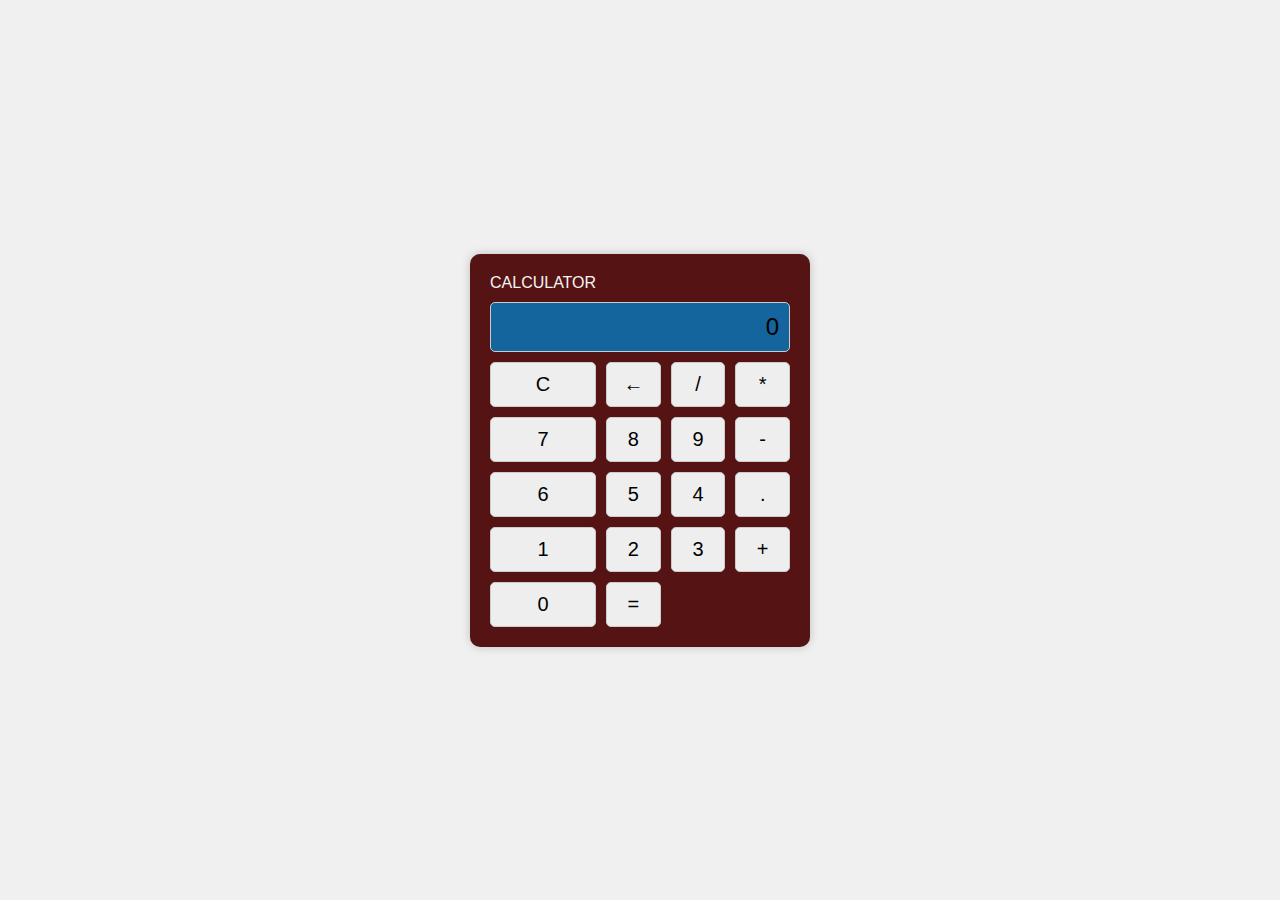
<file: calci/index.html>
<!DOCTYPE html>
<html lang="en">
  <head>
    <meta charset="UTF-8" />
    <meta name="viewport" content="width=device-width, initial-scale=1.0" />
    <link rel="stylesheet" href="styles.css" />
    <title>Basic Calculator</title>
  </head>
  <body>
    <div class="calculator">
      <div class="boxer" id="boxer">CALCULATOR</div>
      <div class="display" id="display">0</div>
      <button class="btn" id="clear">C</button>
      <button class="btn" id="backspace">←</button>
      <button class="btn" id="divide">/</button>
      <button class="btn" id="multiply">*</button>
      <button class="btn" id="7">7</button>
      <button class="btn" id="8">8</button>
      <button class="btn" id="9">9</button>
      <button class="btn" id="subtract">-</button>
      <button class="btn" id="6">6</button>
      <button class="btn" id="5">5</button>
      <button class="btn" id="4">4</button>
      <button class="btn" id="decimal">.</button>
      <button class="btn" id="1">1</button>
      <button class="btn" id="2">2</button>
      <button class="btn" id="3">3</button>
      <button class="btn" id="add">+</button>
      <button class="btn" id="0">0</button>
      <button class="btn" id="equals">=</button>

      
    </div>
    <script src="script.js"></script>
  </body>
</html>
</file>
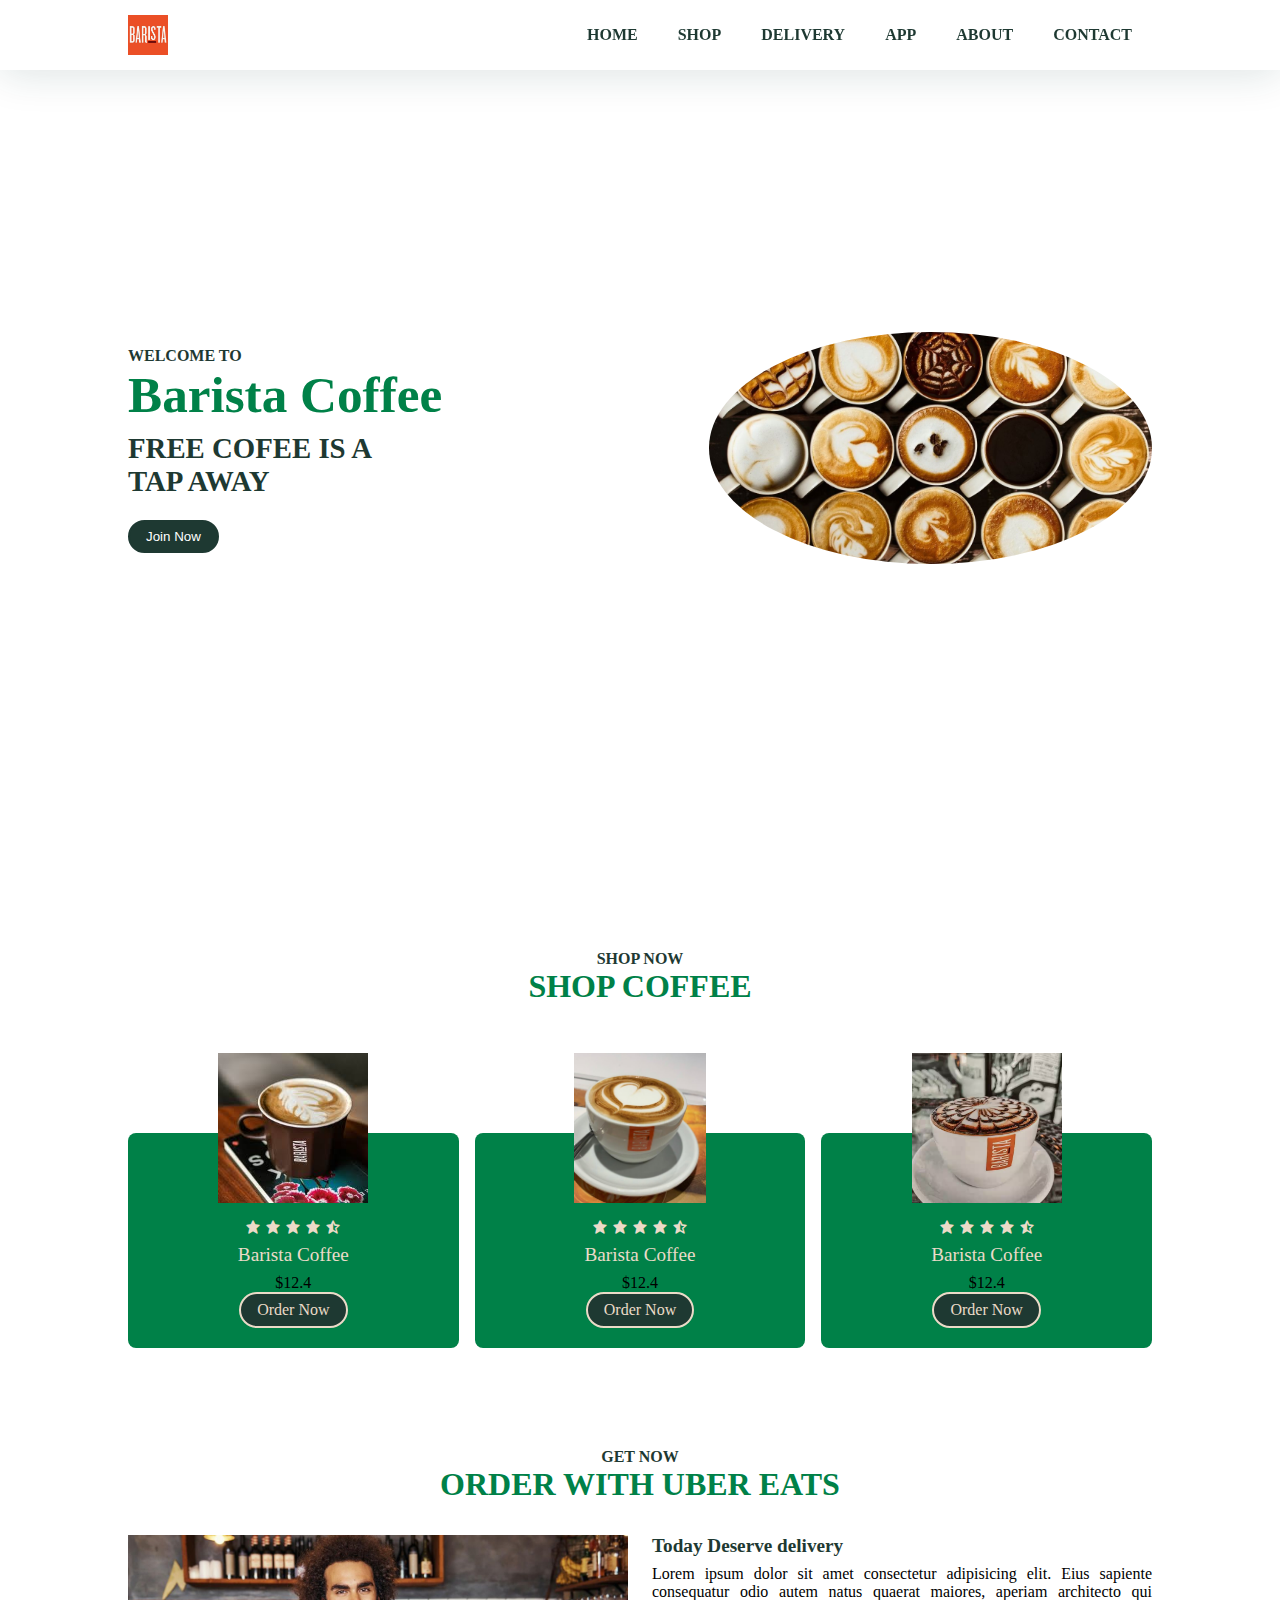
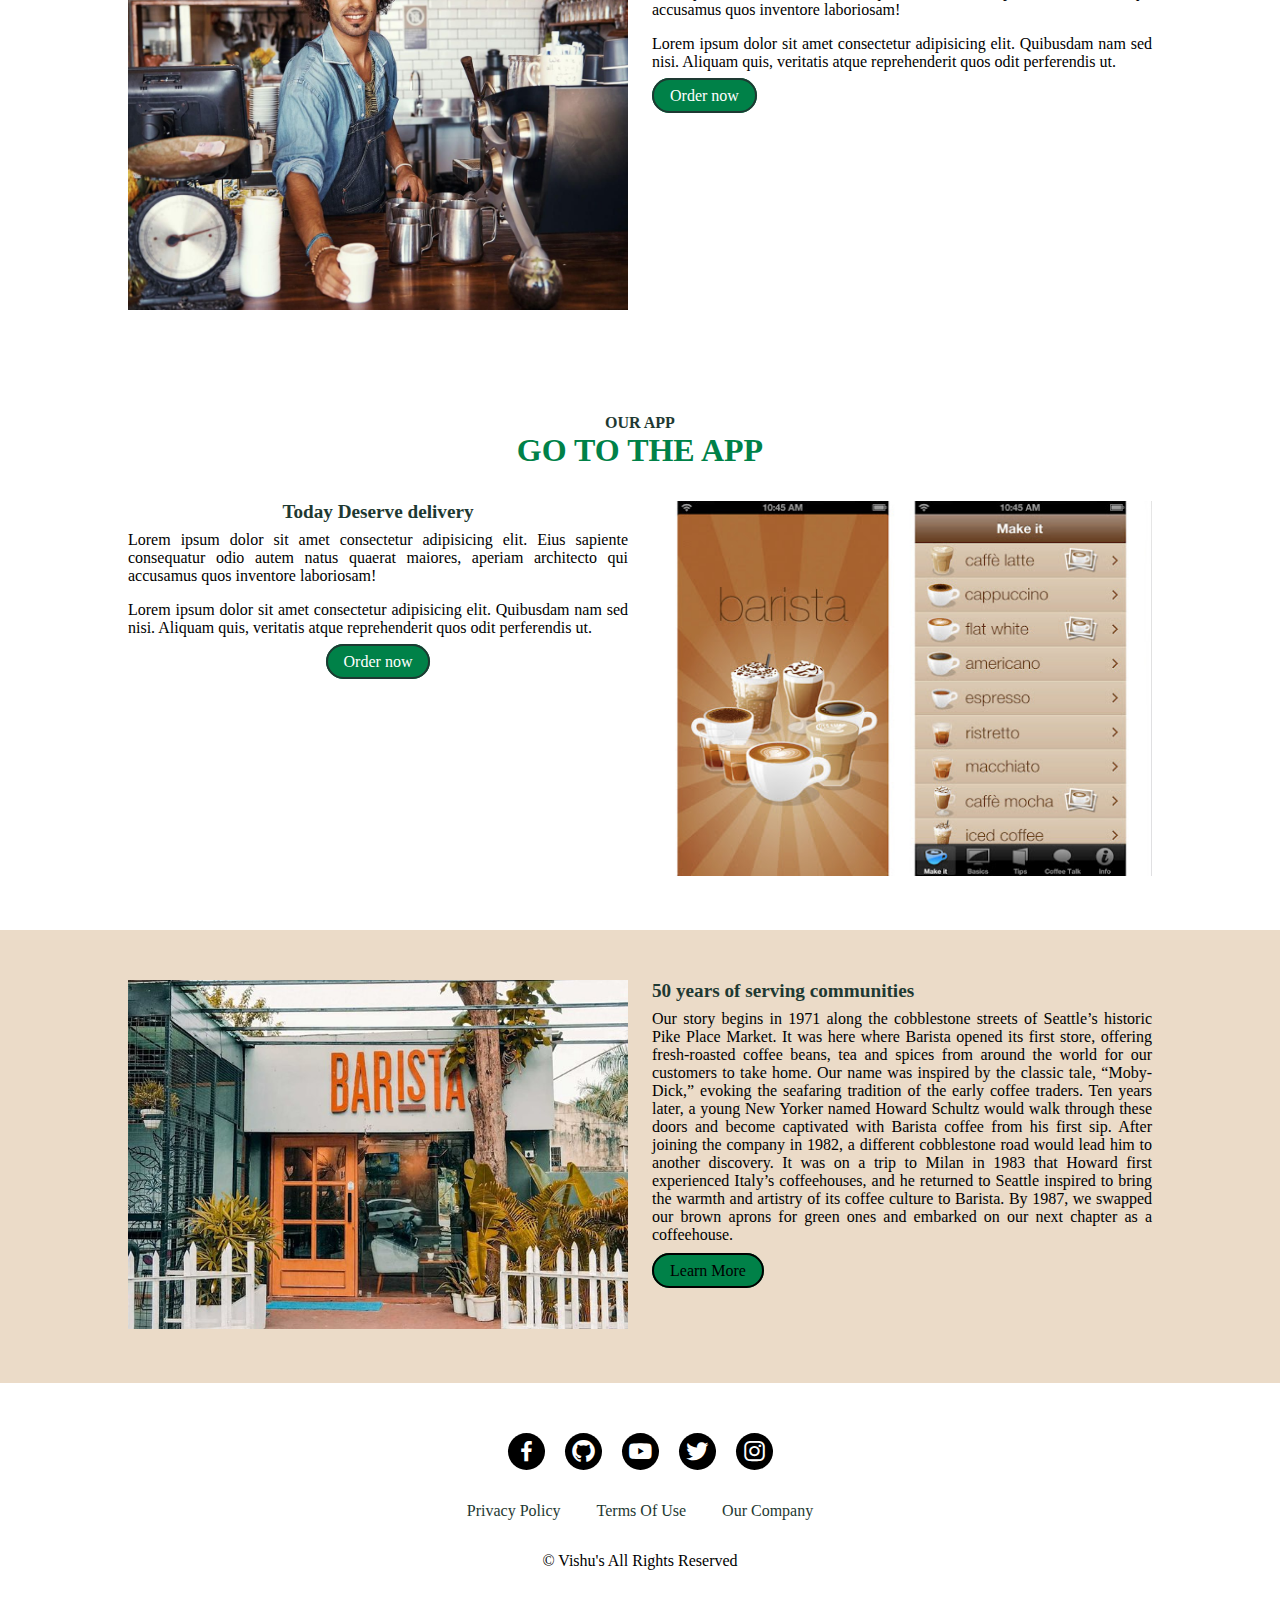
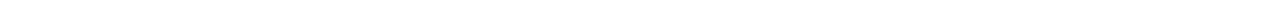
<file: landing page/index.html>
<!DOCTYPE html>
<html lang="en">
<head>
    <meta charset="UTF-8">
    <meta name="viewport" content="width=device-width, initial-scale=1.0">
    <title>Portfolio </title>
    <link rel="stylesheet" href="style.css">
    <link rel="stylesheet"
     href="https://cdn.jsdelivr.net/npm/boxicons@latest/css/boxicons.min.css">
</head>
<body>
    <!-- header  -->
    <header>
        <a href="https://www.barista.co.in/"  target="_blank"  class="logo" ><img src="img/logo.png" alt=""></a>
        <div class="bx bx-menu" id="menu-icon"></div>

        
        <ul class="navbar">
            <li><a href="#home">Home</a></li>
            <li><a href="#shop">Shop </a></li>
            <li><a href="#delivery">Delivery</a></li>
            <li><a href="#app">App</a></li>
            <li><a href="#about">About</a></li>
            <li><a href="#contact">Contact</a></li>

        </ul>
    </header>

    <!-- home 
     -->

    <section class="home" id="home">
        <div class="home-text">
            <span>Welcome to </span>
            <h1>Barista Coffee</h1>
            <h2>Free cofee is a <br>tap away </h2>
            <button class="btn"><a href="https://baristaandco.com/pages/rewards" target="_blank">Join Now </a>
            </button>
            
        </div>
        <div class="home-img">
            <img src="img/home.jpg" alt="">
        </div>

        <!-- shop section  -->
    </section>
    <section class="shop" id="shop">
        <div class="heading">
            <span>Shop now </span>
            <h1>Shop Coffee</h1>
        </div>
        <div class="shop-container">
            <div class="box">
                <div class="box-img">
                    <img src="img/shop1.jpg" alt="">
                </div>
                <div class="stars">
                    <i class='bx bxs-star'></i>
                    <i class='bx bxs-star'></i>
                    <i class='bx bxs-star'></i>
                    <i class='bx bxs-star'></i>
                    <i class='bx bxs-star-half' ></i>
                </div>
                <h2>Barista Coffee</h2>
                <span>$12.4</span>
                <a href="#" class="btn">Order Now</a>
            </div>
            <div class="box">
                <div class="box-img">
                    <img src="img/shop2.jpg" alt="">
                </div>
                <div class="stars">
                    <i class='bx bxs-star'></i>
                    <i class='bx bxs-star'></i>
                    <i class='bx bxs-star'></i>
                    <i class='bx bxs-star'></i>
                    <i class='bx bxs-star-half' ></i>
                </div>
                <h2>Barista Coffee</h2>
                <span>$12.4</span>
                <a href="#" class="btn">Order Now</a>
            </div>
            <div class="box">
                <div class="box-img">
                    <img src="img/shop3.jpg" alt="">
                </div>
                <div class="stars">
                    <i class='bx bxs-star'></i>
                    <i class='bx bxs-star'></i>
                    <i class='bx bxs-star'></i>
                    <i class='bx bxs-star'></i>
                    <i class='bx bxs-star-half' ></i>
                </div>
                <h2>Barista Coffee</h2>
                <span>$12.4</span>
                <a href="#" class="btn">Order Now</a>
            </div>
        </div>
    </section>

    <!-- delivery -->

    <section class="delivery" id="delivery">
        <div class="heading">
            <span>Get Now </span>
            <h1>Order with Uber Eats </h1>
        </div>
        <div class="container">
            <div class="delivery-img">
                <img src="img/delivery.jpg" alt="">
            </div>
            <div class="delivery-text">
                <h2>Today Deserve delivery</h2>
                <p>Lorem ipsum dolor sit amet consectetur adipisicing elit. Eius sapiente consequatur odio autem natus quaerat maiores, aperiam architecto qui accusamus quos inventore laboriosam!</p>
                <p>Lorem ipsum dolor sit amet consectetur adipisicing elit. Quibusdam nam sed nisi. Aliquam quis, veritatis atque reprehenderit quos odit perferendis ut.</p>
                <a href="" class="btn">Order now</a>
            </div>
        </div>
    </section>

    <!-- app -->
    <section class="app" id="app">
        <div class="heading">
            <span>Our app</span>
            <h1>Go to the app</h1>
            <div class="container">

            <div class="app-text">
                <h2>Today Deserve delivery</h2>
                <p>Lorem ipsum dolor sit amet consectetur adipisicing elit. Eius sapiente consequatur odio autem natus quaerat maiores, aperiam architecto qui accusamus quos inventore laboriosam!</p>
                <p>Lorem ipsum dolor sit amet consectetur adipisicing elit. Quibusdam nam sed nisi. Aliquam quis, veritatis atque reprehenderit quos odit perferendis ut.</p>
                <a href="#" target="_blank" class="btn">Order now</a>
            </div>
                <div class="app-img">
                    <img src="img/app.jpg" alt="">
                </div>
            </div>
    </section>

    <!-- about  -->
    <section class="about" id="about">
        <div class="about-img">
            <img src="img/about.jpg" alt="">
        </div>
        <div class="about-text">
            <h2>50 years of serving communities</h2>
            <p>Our story begins in 1971 along the cobblestone streets of Seattle’s historic Pike Place Market. It was here where Barista opened its first store, offering fresh-roasted coffee beans, tea and spices from around the world for our customers to take home. Our name was inspired by the classic tale, “Moby-Dick,” evoking the seafaring tradition of the early coffee traders.
                Ten years later, a young New Yorker named Howard Schultz would walk through these doors and become captivated with Barista coffee from his first sip. After joining the company in 1982, a different cobblestone road would lead him to another discovery. It was on a trip to Milan in 1983 that Howard first experienced Italy’s coffeehouses, and he returned to Seattle inspired to bring the warmth and artistry of its coffee culture to Barista. By 1987, we swapped our brown aprons for green ones and embarked on our next chapter as a coffeehouse.</p>
            <a href="#" target="_blank" class="btn">Learn More</a>
        </div>

    </section>


<!-- contact  -->

    <section class="contact" id="contact">
        <div class="social">
            <a href="#"><i class='bx bxl-facebook'></i></a>
            <a href="#"><i class='bx bxl-github'></i></a>
            <a href="#"><i class='bx bxl-youtube'></i></a>
            <a href="#"><i class='bx bxl-twitter'></i></a>
            <a href="#"><i class='bx bxl-instagram'></i></a>
        </div>
        <div class="links">
            <a href="#">Privacy Policy </a>
            <a href="#">Terms Of Use  </a>
            <a href="#">Our Company </a>
        </div>
        <p>&#169; Vishu's All Rights Reserved</p>
    </section>



    <script src="main.js"></script>
</body>
</html>
</file>
<file: calci/styles.css>
body {
    display: flex;
    justify-content: center;
    align-items: center;
    height: 100vh;
    margin: 0;
    background-color: #f0f0f0;
    font-family: Arial, sans-serif;
  }
  
  .calculator {
    display: grid;
    grid-template-columns: repeat(4, 1fr);
    grid-gap: 10px;
    max-width: 300px;
    padding: 20px;
    background-color: #561313;
    border-radius: 10px;
    box-shadow: 0 0 10px rgba(0, 0, 0, 0.2);
  }
  
  .display {
    grid-column: 1 / -1;
    text-align: right;
    padding: 10px;
    font-size: 24px;
    background-color: #14649d;
    border: 1px solid #ccc;
    border-radius: 5px;
  }
  
  
  .btn {
    padding: 10px;
    font-size: 20px;
    text-align: center;
    background-color: #eee;
    border: 1px solid #ccc;
    border-radius: 5px;
    cursor: pointer;
    transition: background-color 0.3s;
  }
  
  .btn:hover {
    background-color: #ddd;
  }
  
  .about {
    text-align: center;
  }
  .boxer{
    color: whitesmoke;
  }
</file>
<file: landing page/style.css>
*{
    margin: 0;
    padding: 0;
    box-sizing: border-box; 
    scroll-padding-top: 2rem;
    text-decoration: none;
    list-style: none;
    scroll-behavior: smooth;
    
}

:root{
    --main-color:#008148;
    --second-color:#1e3932;
}

section{
    padding:50px 10%;
}

*::selection{
    color: #fff;
    background-color: var(--main-color);
}
img{
    width: 100%;
}
header{
    position: fixed;
    width: 100%;
    top: 0;
    right: 0;
    z-index: 1000;
    display: flex;
    align-items: center;
    justify-content: space-between;
    background-color: #fff;
    box-shadow:  0 4px 41px rgb(14 55 54 / 14%);
    padding: 15px 10%;
    transition: 0.2s;
}
.logo{
    display: flex;
    align-items: center;

}
.logo img{
    width: 40px;
}
.navbar{
    display: flex;
    
    
}
.navbar a{
    font-size: 1rem;
    padding: 10px 20px ;
    color: var(--second-color);
    font-weight: 600;
    text-transform: uppercase;
}

.navbar a:hover {
    color: var(--main-color);
}

#menu-icon{
    font-size: 24px ;
    cursor: pointer;
    z-index: 1001;
    display: none;
}

/* home  */

.home{
    width: 100%;
    min-height: 100vh;
    display: flex;
    flex-wrap: wrap;
    align-items: center;
    /* background:#ff8397; */
    gap: 1rem;

}
.home-text{
    flex: 2 3 18rem;

}
.home-img{
    flex: 1 1 19rem;
    

}
/* for animation  */
.home-img img{
    animation: animate 3s linear infinite;
    border-radius: 50%;
}
@keyframes animate{
    0%{

        transform:translate(-11px,0);
    }
    50%{
        transform: translate(-0px,-11px);
    }
    100%{
        transform: translate(-11px,0);
    }
}

.home-text span{
    font-size: 1rem;
    text-transform: uppercase;
    font-weight: 600;
    color: var(--second-color);

}
.home-text h1{
    font-size: 3.2rem;
    color: var(--main-color);
    font-weight: bolder;

}
.home-text h2{
    font-size: 1.8rem;
    font-weight: 600;
    color: var(--second-color);
    text-transform: uppercase;
    margin: 0.5rem 0 1.4rem;
}
/* button  */
.btn {
    padding: 7px 16px;
    border: 2px solid var(--second-color);
    border-radius: 20px;
    color: black;
    font-weight: 500;
    background-color: var(--second-color);
    text-align: center;
}
.btn a{
    color: #fff;
}
.btn:hover{
    /* color: black; */
    background: var(--main-color);
}



/* shop section  */
.heading{
    text-align: center;
}
.heading span{
    font-weight: 600;
    font-size: 1rem;
    color: var(--second-color);
    text-transform: uppercase;
}
.heading h1{
    font-size: 2rem;
    font-weight: bolder;
    color: var(--main-color);
    text-transform: uppercase;
}


.shop-container{
    display: flex;
    flex-wrap: wrap;
    gap: 1rem;
    margin-top: 5rem;
}
.shop-container .box{
    flex:1 1 10rem;
    background:var(--main-color);
    padding: 20px;
    display: flex;
    text-align: center;
    flex-direction: column;
    align-items: center;
    margin-top: 3rem;
    border-radius: 0.5rem;

}
.shop-container .box .box-img{
    width: 150px;
    height:150px;
    margin-top: -100px;
}
.shop-container .box .box-img img{
    width: 100%;
    height: 100%;
    object-fit: contain;
    object-position: center;

}
.stars{
    margin: 1rem 0  0.2rem;

}

.shop-container .box .stars .bx{
    color: #ebdbc8;

}
.shop-container .box h2{
    color: #ebdbc8;
    font-size: 1.2rem;
    font-weight: 500;
    margin: 0.2rem  0 0.5rem ;
}
.box .btn{
    border: 2px solid #ebdbc8;
    color: #ebdbc8;
}
.box .btn:hover{
    background:#ebdbc8;
    color: var(--second-color);
}


/* delivery  */
.container{
    display: flex;
    flex-wrap: wrap;
    gap: 1.5rem;
    margin-top: 2rem;
}
.delivery-img , .app-img{
    flex: 1 1 21rem;

}
.delivery-text , .app-text{
    flex: 1 1 21rem;
}
.delivery-text h2 , .app-text h2{
    font-size: 1.2rem;
    color: var(--second-color);

}
.delivery-text p, .app-text p{
    margin: 0.5rem 0 1rem;
    text-align: justify;
    
    
}
.delivery-text .btn , .app-text .btn {
    background-color: var(--main-color);
    color: white;
    

}
.delivery-text .btn:hover , .app-text .btn:hover {
    background-color: #1e3932;
    color: white;
}
.about{
    display: flex;
    flex-wrap: wrap;
    background-color: #ebdbc8;
    gap: 1.5rem;
}
.about-img{
    flex: 1 1 17rem;
    

}
.about-text{
    flex: 1 1 17rem;
}
.about-text h2{
    font-size: 1.2rem;
    color: var(--second-color);
}
.about-text p{
    margin: 0.5rem 0 1.1rem;
    text-align: justify;
}
.about-text .btn{
    background-color: var(--main-color);
    border: 2px solid black;
    

}
.about-text .btn:hover{
    background-color: var(--second-color);
    color: white;
}
.contact{
    display: flex;
    flex-direction: column;
    align-items: center;
    flex-wrap: wrap;
    gap: 1rem;
}
.social a{
    font-size: 27px;
    margin: 0.5rem;
}
.social a .bx{
    padding: 5px;
    color: #fff;
    background: #000000;
    border-radius: 50%;
}
.social a .bx:hover{
    background-color: var(--main-color);

}

.links{
    margin: 1rem 0 1rem;

}
.links a{
    font-size: 1rem;
    font-weight: 500;
    color: var(--second-color);
    padding: 1rem;
}
.links a:hover{
    background-color: var(--main-color);
}
@media (max-width:1150px){
    header{
        padding:18px 7%;
    }
    section{
        padding:50px 7%;
    }
    .home-text h1{
        font-size:3rem;
    }
    .home-text h2{
        font-size: 1.5rem;
    }

}
@media (max-width:991px){
    header{
        padding:18px 4%;
    }
    section{
        padding:50px 4%;
    }
}
@media (max-width:768px){
    header{
        padding:11px 4%;
    }
    #menu-icon{
        display: initial;


    }
    header .navbar{
        position: absolute;
        top: -500px;
        left: 0;
        right: 0;
        display: flex;
        flex-direction: column;
        background: #fff;
        box-shadow: 0 4px 4px rgb(14 55 54 / 14%);
        border-top: 2px solid var(--main-color);
        transition: 0.2s;
        text-align: left;
    }
    .navbar.active{
        top: 100%;
    }
    .navbar a{
        padding: 1.5rem;
        display: block;
        color: var(--second-color);
    }
    .home-text span{
        font-size: 0.9rem;

    }
    .home-text h1{
        font-size: 2.4rem;
    }
    .home-text h2{
        font-size: 1.2rem;
    }
}
    @media (max-width:768px){
        .home-text{
            padding-top: inherit;

        }
        .shop-container .box{
            margin-top: 6rem;

        }
        .heading h1{
            font-size: 1.5rem;
        }
        .heading span{
            font-size: 0.9rem;
        }
        .delivery-text .btn{
            align-items: center;
            margin-top: 20%;
            margin-left: 35%;
        }
        .about{
            flex-direction: column-reverse;

        }
        .links{
            display: flex;
            flex-direction: column;
        }
    }

@media (max-width:364px){
    .links{
        display: flex;
        flex-direction: column;
    }
}
</file>
